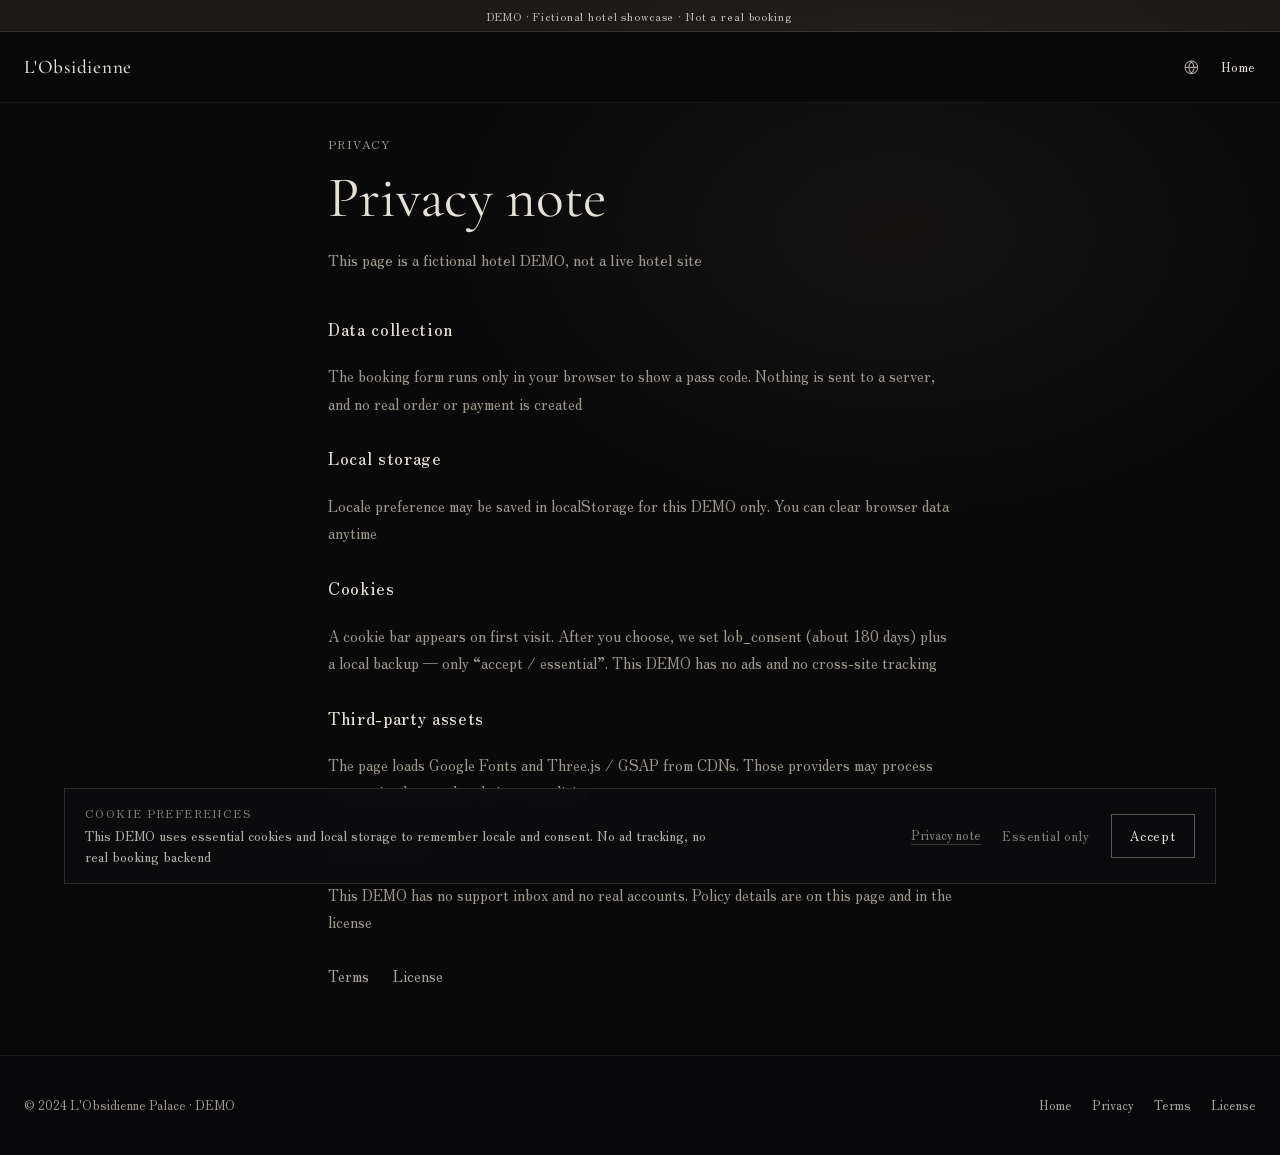
<file: privacy.html>
<!DOCTYPE html>
<html lang="zh-Hant" data-i18n-title-key="privacy_doc_title">
<head>
  <meta charset="UTF-8" />
  <meta name="viewport" content="width=device-width, initial-scale=1.0" />
  <title>隱私 · L'Obsidienne Palace · DEMO</title>
  <meta name="description" content="DEMO privacy note — fictional hotel showcase. No real guest data is collected." />
  <meta name="robots" content="noindex, nofollow, noarchive, nosnippet, noimageindex" />
  <meta name="googlebot" content="noindex, nofollow, noarchive, nosnippet, noimageindex" />
  <meta name="theme-color" content="#0a0a0b" />
  <link rel="icon" href="./favicon.ico" sizes="any" />
  <link rel="icon" type="image/png" href="./favicon.png" />
  <link rel="preconnect" href="https://fonts.googleapis.com" />
  <link rel="preconnect" href="https://fonts.gstatic.com" crossorigin />
  <link href="https://fonts.googleapis.com/css2?family=Cormorant+Garamond:ital,wght@0,400;0,500;1,400&family=Zen+Old+Mincho:wght@400;500&display=swap" rel="stylesheet" />
  <link rel="stylesheet" href="css/style.css" />
</head>
<body class="subpage">
  <div class="demo-banner" role="status">
    <span data-i18n="demo_banner">DEMO · 虛構旅館展示頁 · 不可真實預訂</span>
  </div>

  <header class="site-header is-solid subpage-header">
    <div class="header-inner">
      <a class="brand-mark" href="./index.html" data-i18n-aria="aria_home" aria-label="回到首頁">
        <span class="brand-name">L'Obsidienne</span>
      </a>
      <div class="header-actions">
        <button type="button" id="btn-lang-toggle" class="btn-icon" data-i18n-aria="aria_lang" data-i18n-title="aria_lang" aria-label="切換為 English" title="切換為 English">
          <svg class="icon" viewBox="0 0 24 24" aria-hidden="true" focusable="false">
            <circle cx="12" cy="12" r="9" fill="none" stroke="currentColor" stroke-width="1.5" />
            <path d="M3.5 12h17M12 3.5c2.5 2.6 3.8 5.4 3.8 8.5S14.5 17.9 12 20.5C9.5 17.9 8.2 15.1 8.2 12S9.5 6.1 12 3.5z" fill="none" stroke="currentColor" stroke-width="1.5" />
          </svg>
          <span class="visually-hidden lang-badge">EN</span>
        </button>
        <a class="btn-text btn-text-strong" href="./index.html" data-i18n="nav_home">首頁</a>
      </div>
    </div>
  </header>

  <main class="subpage-main">
    <article class="section-shell legal-article">
      <p class="section-label" data-i18n="footer_privacy">隱私</p>
      <h1 class="section-title" data-i18n="privacy_title">隱私說明</h1>
      <p class="section-lede" data-i18n="privacy_lede">本頁屬於虛構旅館 DEMO，不是真實營運網站</p>

      <div class="legal-body">
        <h2 data-i18n="privacy_h1">資料蒐集</h2>
        <p data-i18n="privacy_p1">預訂表單僅在瀏覽器內運算與顯示憑證，不會送到伺服器，也不會建立真實訂單或付款</p>

        <h2 data-i18n="privacy_h2">本機儲存</h2>
        <p data-i18n="privacy_p2">語系偏好可能寫入 localStorage，僅供此 DEMO 記住介面語言，可隨時清除瀏覽器資料</p>

        <h2 id="cookies" data-i18n="privacy_h_cookies">Cookie</h2>
        <p data-i18n="privacy_p_cookies">首次造訪會顯示 Cookie 列。同意後寫入 <code>lob_consent</code>（約 180 天）與本機備份，僅記錄「接受／僅必要」。本 DEMO 不投放廣告、不做跨站追蹤</p>

        <h2 data-i18n="privacy_h3">第三方資源</h2>
        <p data-i18n="privacy_p3">頁面會載入 Google Fonts 與 CDN 上的 Three.js／GSAP。這些第三方可能依其自身政策處理連線紀錄</p>

        <h2 data-i18n="privacy_h4">其他說明</h2>
        <p data-i18n="privacy_p4">本 DEMO 無客服信箱、無真實會員系統。政策細節以本頁與授權全文為準</p>
        <p class="legal-links">
          <a href="./terms.html" data-i18n="footer_terms">使用條款</a>
          <a href="./LICENSE" data-i18n="footer_license">授權</a>
        </p>
      </div>
    </article>
  </main>

  <footer class="site-footer">
    <div class="footer-inner">
      <p>© 2024 L'Obsidienne Palace · DEMO</p>
      <div class="footer-links">
        <a href="./index.html" data-i18n="nav_home">首頁</a>
        <a href="./privacy.html" data-i18n="footer_privacy">隱私</a>
        <a href="./terms.html" data-i18n="footer_terms">條款</a>
        <a href="./LICENSE" data-i18n="footer_license">授權</a>
      </div>
    </div>
  </footer>

  <div id="cookie-consent" class="cookie-bar" role="dialog" aria-modal="false" aria-labelledby="cookie-title" hidden>
    <div class="cookie-bar-inner">
      <div class="cookie-copy">
        <p id="cookie-title" class="cookie-title" data-i18n="cookie_title">Cookie 偏好</p>
        <p class="cookie-text" data-i18n="cookie_text">本 DEMO 使用必要 Cookie 與本機儲存以記住語系與同意狀態。無追蹤廣告、無真實訂房後端</p>
      </div>
      <div class="cookie-actions">
        <a href="./privacy.html#cookies" class="cookie-link" data-i18n="cookie_privacy">隱私說明</a>
        <button type="button" id="cookie-essential" class="btn-text" data-i18n="cookie_essential">僅必要</button>
        <button type="button" id="cookie-accept" class="btn-solid cookie-accept" data-i18n="cookie_accept">接受</button>
      </div>
    </div>
  </div>

  <script src="js/i18n.js"></script>
  <script src="js/cookies.js"></script>
</body>
</html>
</file>
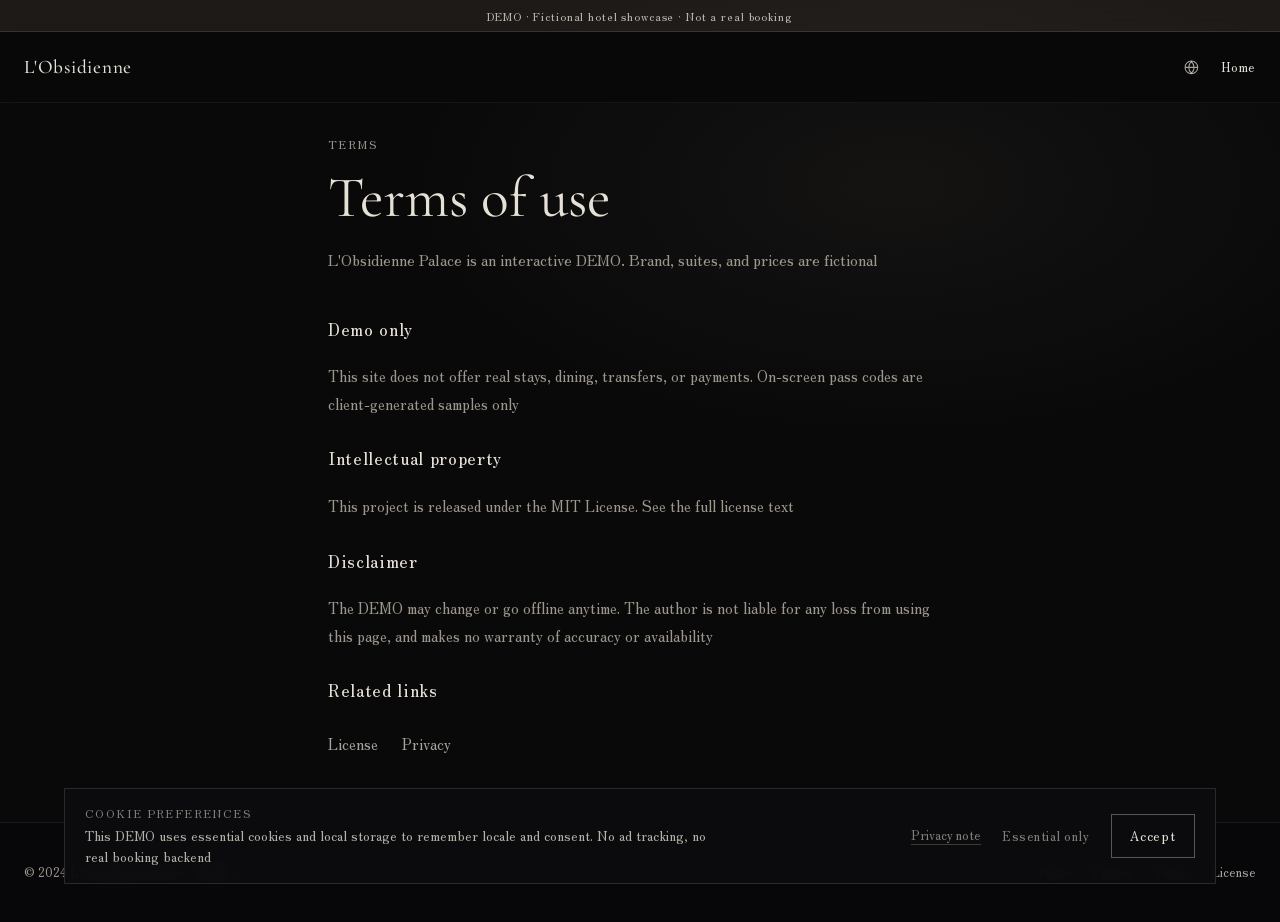
<file: terms.html>
<!DOCTYPE html>
<html lang="zh-Hant" data-i18n-title-key="terms_doc_title">
<head>
  <meta charset="UTF-8" />
  <meta name="viewport" content="width=device-width, initial-scale=1.0" />
  <title>條款 · L'Obsidienne Palace · DEMO</title>
  <meta name="description" content="DEMO terms — fictional hotel showcase. Not a real booking service." />
  <meta name="robots" content="noindex, nofollow, noarchive, nosnippet, noimageindex" />
  <meta name="googlebot" content="noindex, nofollow, noarchive, nosnippet, noimageindex" />
  <meta name="theme-color" content="#0a0a0b" />
  <link rel="icon" href="./favicon.ico" sizes="any" />
  <link rel="icon" type="image/png" href="./favicon.png" />
  <link rel="preconnect" href="https://fonts.googleapis.com" />
  <link rel="preconnect" href="https://fonts.gstatic.com" crossorigin />
  <link href="https://fonts.googleapis.com/css2?family=Cormorant+Garamond:ital,wght@0,400;0,500;1,400&family=Zen+Old+Mincho:wght@400;500&display=swap" rel="stylesheet" />
  <link rel="stylesheet" href="css/style.css" />
</head>
<body class="subpage">
  <div class="demo-banner" role="status">
    <span data-i18n="demo_banner">DEMO · 虛構旅館展示頁 · 不可真實預訂</span>
  </div>

  <header class="site-header is-solid subpage-header">
    <div class="header-inner">
      <a class="brand-mark" href="./index.html" data-i18n-aria="aria_home" aria-label="回到首頁">
        <span class="brand-name">L'Obsidienne</span>
      </a>
      <div class="header-actions">
        <button type="button" id="btn-lang-toggle" class="btn-icon" data-i18n-aria="aria_lang" data-i18n-title="aria_lang" aria-label="切換為 English" title="切換為 English">
          <svg class="icon" viewBox="0 0 24 24" aria-hidden="true" focusable="false">
            <circle cx="12" cy="12" r="9" fill="none" stroke="currentColor" stroke-width="1.5" />
            <path d="M3.5 12h17M12 3.5c2.5 2.6 3.8 5.4 3.8 8.5S14.5 17.9 12 20.5C9.5 17.9 8.2 15.1 8.2 12S9.5 6.1 12 3.5z" fill="none" stroke="currentColor" stroke-width="1.5" />
          </svg>
          <span class="visually-hidden lang-badge">EN</span>
        </button>
        <a class="btn-text btn-text-strong" href="./index.html" data-i18n="nav_home">首頁</a>
      </div>
    </div>
  </header>

  <main class="subpage-main">
    <article class="section-shell legal-article">
      <p class="section-label" data-i18n="footer_terms">條款</p>
      <h1 class="section-title" data-i18n="terms_title">使用條款</h1>
      <p class="section-lede" data-i18n="terms_lede">L'Obsidienne Palace 為互動展示 DEMO，品牌、房型與價格皆屬虛構</p>

      <div class="legal-body">
        <h2 data-i18n="terms_h1">示範性質</h2>
        <p data-i18n="terms_p1">本站不提供真實住宿、餐飲、接送或付款。畫面上的「預訂憑證」僅為前端產生的展示碼</p>

        <h2 data-i18n="terms_h2">智慧財產</h2>
        <p data-i18n="terms_p2">本專案以 MIT 授權釋出。詳見授權全文</p>

        <h2 data-i18n="terms_h3">免責</h2>
        <p data-i18n="terms_p3">DEMO 可能隨時變更或下線。作者不對使用本頁造成的任何損失負責，也不保證內容正確或持續可用</p>

        <h2 data-i18n="terms_h4">相關連結</h2>
        <p class="legal-links">
          <a href="./LICENSE" data-i18n="footer_license">授權全文</a>
          <a href="./privacy.html" data-i18n="footer_privacy">隱私說明</a>
        </p>
      </div>
    </article>
  </main>

  <footer class="site-footer">
    <div class="footer-inner">
      <p>© 2024 L'Obsidienne Palace · DEMO</p>
      <div class="footer-links">
        <a href="./index.html" data-i18n="nav_home">首頁</a>
        <a href="./privacy.html" data-i18n="footer_privacy">隱私</a>
        <a href="./terms.html" data-i18n="footer_terms">條款</a>
        <a href="./LICENSE" data-i18n="footer_license">授權</a>
      </div>
    </div>
  </footer>

  <div id="cookie-consent" class="cookie-bar" role="dialog" aria-modal="false" aria-labelledby="cookie-title" hidden>
    <div class="cookie-bar-inner">
      <div class="cookie-copy">
        <p id="cookie-title" class="cookie-title" data-i18n="cookie_title">Cookie 偏好</p>
        <p class="cookie-text" data-i18n="cookie_text">本 DEMO 使用必要 Cookie 與本機儲存以記住語系與同意狀態。無追蹤廣告、無真實訂房後端</p>
      </div>
      <div class="cookie-actions">
        <a href="./privacy.html#cookies" class="cookie-link" data-i18n="cookie_privacy">隱私說明</a>
        <button type="button" id="cookie-essential" class="btn-text" data-i18n="cookie_essential">僅必要</button>
        <button type="button" id="cookie-accept" class="btn-solid cookie-accept" data-i18n="cookie_accept">接受</button>
      </div>
    </div>
  </div>

  <script src="js/i18n.js"></script>
  <script src="js/cookies.js"></script>
</body>
</html>
</file>
<file: css/style.css>
/* L'Obsidienne — editorial noir, restrained brass, scroll-led motion */

:root {
  --ink: #09090a;
  --ink-soft: #101012;
  --stone: #17171a;
  --brass: #9a8a72;
  --brass-deep: #6e6354;
  --ivory: #e6e1d6;
  --ivory-muted: #9e978c;
  --line: rgba(154, 138, 114, 0.22);
  --ease-out: cubic-bezier(0.22, 1, 0.36, 1);
  --font-display: 'Cormorant Garamond', 'Zen Old Mincho', 'Noto Serif TC', serif;
  --font-chinese: 'Zen Old Mincho', 'Noto Serif TC', serif;
  --font-body: 'Zen Old Mincho', 'Noto Serif TC', serif;
  --demo-banner-h: 2rem;
}

.demo-banner {
  position: fixed;
  top: 0;
  inset-inline: 0;
  z-index: 70;
  height: var(--demo-banner-h);
  display: flex;
  align-items: center;
  justify-content: center;
  padding: 0 1rem;
  background: rgba(154, 138, 114, 0.14);
  border-bottom: 1px solid rgba(230, 225, 214, 0.12);
  color: rgba(230, 225, 214, 0.82);
  font-size: 0.68rem;
  letter-spacing: 0.08em;
  text-align: center;
  backdrop-filter: blur(8px);
}

/* zh-Hant: one Mincho voice, quiet tracking — no default Noto / wide ads spacing */
html[lang='zh-Hant'],
html[lang='zh-Hant'] body {
  font-family: var(--font-body);
  font-weight: 400;
  -webkit-font-smoothing: antialiased;
  text-rendering: optimizeLegibility;
}

html[lang='zh-Hant'] .brand-mark .brand-name,
html[lang='zh-Hant'] .hero-brand {
  font-family: 'Cormorant Garamond', var(--font-chinese);
}

html[lang='zh-Hant'] .section-title,
html[lang='zh-Hant'] .suite-card-meta h3,
html[lang='zh-Hant'] .suite-modal-title,
html[lang='zh-Hant'] .intro-quote,
html[lang='zh-Hant'] #atelier-spec-title,
html[lang='zh-Hant'] .hero-copy,
html[lang='zh-Hant'] .section-lede {
  font-family: var(--font-chinese);
  font-weight: 400;
  letter-spacing: 0.01em;
}

html[lang='zh-Hant'] .section-title {
  font-size: clamp(1.85rem, 4.2vw, 2.85rem);
  line-height: 1.35;
  font-weight: 500;
  letter-spacing: 0.02em;
}

html[lang='zh-Hant'] .intro-quote {
  font-size: clamp(1.25rem, 2.4vw, 1.75rem);
  line-height: 1.75;
  font-weight: 400;
  letter-spacing: 0.03em;
  color: rgba(230, 225, 214, 0.78);
}

html[lang='zh-Hant'] .intro-stat dd {
  font-family: var(--font-chinese);
  font-weight: 500;
  letter-spacing: 0.02em;
}

html[lang='zh-Hant'] .nav-desktop,
html[lang='zh-Hant'] .nav-desktop button,
html[lang='zh-Hant'] .btn-text,
html[lang='zh-Hant'] .btn-line,
html[lang='zh-Hant'] .btn-solid,
html[lang='zh-Hant'] .btn-suite-filter,
html[lang='zh-Hant'] .btn-marble-theme,
html[lang='zh-Hant'] .btn-atelier-hotspot,
html[lang='zh-Hant'] .mobile-drawer button,
html[lang='zh-Hant'] .section-label,
html[lang='zh-Hant'] .suite-card-meta .cat,
html[lang='zh-Hant'] .suite-card-meta .desc,
html[lang='zh-Hant'] .suite-actions button,
html[lang='zh-Hant'] .field-legend,
html[lang='zh-Hant'] label,
html[lang='zh-Hant'] .summary-note,
html[lang='zh-Hant'] .site-footer,
html[lang='zh-Hant'] .intro-stat dt,
html[lang='zh-Hant'] .intro-stat dd {
  letter-spacing: 0.01em;
  text-transform: none;
  font-weight: 400;
}

html[lang='zh-Hant'] .section-label,
html[lang='zh-Hant'] .suite-card-meta .cat,
html[lang='zh-Hant'] .intro-stat dt {
  font-family: var(--font-chinese);
  font-size: 0.72rem;
  letter-spacing: 0.06em;
  opacity: 0.78;
}

html[lang='zh-Hant'] .nav-desktop {
  font-size: 0.9rem;
  gap: 1.5rem;
  letter-spacing: 0.04em;
}

html[lang='zh-Hant'] .section-lede,
html[lang='zh-Hant'] .hero-copy,
html[lang='zh-Hant'] .intro-quote,
html[lang='zh-Hant'] .suite-card-meta .desc {
  line-height: 1.95;
  font-weight: 400;
}

*,
*::before,
*::after {
  box-sizing: border-box;
  margin: 0;
  padding: 0;
}

html {
  background: var(--ink);
  color: var(--ivory);
  font-family: var(--font-body);
  scroll-behavior: auto;
  overflow-x: hidden;
}

body {
  background: var(--ink);
  color: var(--ivory);
  overflow-x: hidden;
  min-height: 100vh;
}

body.is-modal-open {
  overflow: hidden;
}

@media (prefers-reduced-motion: reduce) {
  html {
    scroll-behavior: auto;
  }

  *,
  *::before,
  *::after {
    animation-duration: 0.01ms !important;
    animation-iteration-count: 1 !important;
    transition-duration: 0.01ms !important;
  }
}

::selection {
  background: rgba(184, 149, 108, 0.35);
  color: #fff;
}

img {
  display: block;
  max-width: 100%;
}

button,
input,
select {
  font: inherit;
  color: inherit;
}

button {
  cursor: pointer;
  background: none;
  border: none;
  min-height: 44px;
  min-width: 44px;
}

button:focus-visible,
input:focus-visible,
select:focus-visible,
a:focus-visible {
  outline: 2px solid var(--brass);
  outline-offset: 3px;
}

button:active:not(:disabled) {
  transform: translateY(1px);
}

button:disabled {
  opacity: 0.55;
  cursor: not-allowed;
}

a {
  color: inherit;
  text-decoration: none;
}

.font-display {
  font-family: var(--font-display);
  font-weight: 500;
  letter-spacing: 0.01em;
}

/* WebGL stage */
#webgl-container {
  position: fixed;
  inset: 0;
  z-index: 0;
  width: 100vw;
  height: 100vh;
  pointer-events: none;
}

#webgl-container.is-interactive {
  pointer-events: auto;
  z-index: 5;
}

.webgl-fallback {
  position: fixed;
  left: 1rem;
  bottom: 1rem;
  z-index: 30;
  max-width: 16rem;
  padding: 0.75rem 1rem;
  background: rgba(18, 18, 20, 0.92);
  border: 1px solid var(--line);
  font-size: 0.78rem;
  color: var(--ivory-muted);
}

.scroll-progress {
  position: fixed;
  top: var(--demo-banner-h);
  left: 0;
  height: 1px;
  width: 100%;
  z-index: 60;
  background: rgba(230, 225, 214, 0.45);
  transform: scaleX(0);
  transform-origin: left center;
}

/* Layout shell */
.site-header {
  position: fixed;
  top: var(--demo-banner-h);
  inset-inline: 0;
  z-index: 40;
  background: linear-gradient(180deg, rgba(9, 9, 10, 0.55) 0%, transparent 100%);
}

.site-header.is-solid {
  background: rgba(9, 9, 10, 0.88);
  backdrop-filter: blur(10px);
  border-bottom: 1px solid rgba(255, 255, 255, 0.05);
}

.header-inner {
  max-width: 1280px;
  margin: 0 auto;
  padding: 1.1rem 1.5rem;
  display: grid;
  grid-template-columns: 1fr auto;
  align-items: center;
  gap: 1rem;
}

.brand-mark {
  display: flex;
  flex-direction: column;
  align-items: flex-start;
  justify-self: start;
  text-align: left;
  line-height: 1.05;
}

.brand-mark .brand-name {
  font-family: var(--font-display);
  font-size: 1.2rem;
  letter-spacing: 0.04em;
  font-weight: 500;
  color: var(--ivory);
}

.nav-desktop {
  display: none;
  align-items: center;
  justify-content: center;
  gap: 1.75rem;
  font-size: 0.78rem;
  letter-spacing: 0.04em;
  color: rgba(230, 225, 214, 0.62);
}

.nav-desktop button {
  min-height: auto;
  min-width: auto;
  padding: 0.35rem 0;
}

.nav-desktop button:hover,
.nav-desktop button.is-nav-active {
  color: #fff;
}

.nav-desktop button.is-nav-active {
  color: var(--ivory);
}

.header-actions {
  display: flex;
  align-items: center;
  justify-self: end;
  gap: 0.75rem;
}

.header-tools {
  display: inline-grid;
  grid-auto-flow: column;
  grid-auto-columns: 2.2rem;
  align-items: center;
  justify-items: center;
  gap: 0;
  padding: 0.12rem;
  border: 1px solid rgba(230, 225, 214, 0.14);
  border-radius: 999px;
}

.btn-icon {
  position: relative;
  display: inline-flex;
  align-items: center;
  justify-content: center;
  width: 2.2rem;
  height: 2.2rem;
  min-width: 2.2rem;
  min-height: 2.2rem;
  padding: 0;
  color: rgba(230, 225, 214, 0.72);
  border: 1px solid transparent;
  border-radius: 999px;
  transition: color 0.25s var(--ease-out), border-color 0.25s var(--ease-out), background 0.25s var(--ease-out);
}

.header-tools .btn-icon:hover,
.header-tools .btn-icon.is-active,
.header-tools .btn-icon[aria-pressed='true'] {
  color: var(--ivory);
  background: rgba(230, 225, 214, 0.08);
  border-color: transparent;
}

.btn-icon:hover,
.btn-icon.is-active,
.btn-icon[aria-pressed='true'] {
  color: var(--ivory);
  border-color: rgba(230, 225, 214, 0.2);
  background: rgba(230, 225, 214, 0.05);
}

.btn-icon .icon {
  width: 1.05rem;
  height: 1.05rem;
  display: block;
  flex-shrink: 0;
}

.btn-icon .icon[hidden] {
  display: none;
}

.visually-hidden {
  position: absolute;
  width: 1px;
  height: 1px;
  padding: 0;
  margin: -1px;
  overflow: hidden;
  clip: rect(0, 0, 0, 0);
  white-space: nowrap;
  border: 0;
}

.btn-text {
  min-width: auto;
  min-height: auto;
  padding: 0.35rem 0;
  font-size: 0.78rem;
  letter-spacing: 0.04em;
  color: rgba(230, 225, 214, 0.55);
  transition: color 0.25s var(--ease-out);
}

.btn-text:hover,
.btn-text.is-active {
  color: var(--ivory);
}

.btn-text-strong {
  color: var(--ivory);
}

.header-book {
  margin-inline-start: 0.15rem;
  padding-inline-start: 0.85rem;
  border-inline-start: 1px solid rgba(230, 225, 214, 0.18);
}

.btn-solid {
  padding: 0.75rem 1.15rem;
  background: transparent;
  color: var(--ivory);
  font-size: 0.78rem;
  letter-spacing: 0.06em;
  border: 1px solid rgba(230, 225, 214, 0.35);
  font-weight: 500;
  transition: border-color 0.25s var(--ease-out), background 0.25s var(--ease-out);
}

.btn-solid:hover {
  border-color: rgba(230, 225, 214, 0.7);
  background: rgba(230, 225, 214, 0.06);
}

.btn-line {
  display: inline-flex;
  align-items: center;
  gap: 0.65rem;
  min-width: auto;
  padding: 0.5rem 0;
  border-bottom: 1px solid rgba(230, 225, 214, 0.35);
  font-size: 0.85rem;
  letter-spacing: 0.06em;
  color: var(--ivory);
  transition: color 0.25s var(--ease-out), border-color 0.25s var(--ease-out);
}

.btn-line:hover {
  border-bottom-color: var(--ivory);
}

.btn-line::after {
  content: '→';
  transition: transform 0.3s var(--ease-out);
}

.btn-line:hover::after {
  transform: translateX(4px);
}

#btn-mobile-menu {
  display: inline-flex;
  width: 2.5rem;
  height: 2.5rem;
  align-items: center;
  justify-content: center;
  border: 1px solid rgba(255, 255, 255, 0.25);
  color: #fff;
}

.mobile-drawer {
  display: none;
  border-top: 1px solid rgba(255, 255, 255, 0.08);
  background: rgba(10, 10, 11, 0.96);
  padding: 1rem 1.5rem 1.25rem;
}

.mobile-drawer.is-open {
  display: block;
}

.mobile-drawer[hidden] {
  display: none !important;
}

.mobile-drawer button {
  display: block;
  width: 100%;
  text-align: left;
  padding: 0.85rem 0;
  border-bottom: 1px solid rgba(255, 255, 255, 0.08);
  font-size: 0.8rem;
  letter-spacing: 0.14em;
  text-transform: uppercase;
  color: var(--ivory);
}

.hidden-sm {
  display: none;
}

@media (min-width: 640px) {
  .hidden-sm {
    display: inline-flex;
  }
}

@media (min-width: 1024px) {
  .header-inner {
    grid-template-columns: minmax(10rem, 1fr) auto minmax(10rem, 1fr);
  }

  .nav-desktop {
    display: flex;
    grid-column: 2;
  }

  .header-actions {
    grid-column: 3;
  }

  .header-book {
    display: none;
  }

  #btn-mobile-menu {
    display: none;
  }

  .mobile-drawer,
  .mobile-drawer.is-open {
    display: none !important;
  }
}

main {
  position: relative;
  z-index: 10;
}

.section-shell {
  max-width: 1280px;
  margin: 0 auto;
  padding: 0 1.5rem;
}

.section-label {
  font-size: 0.72rem;
  letter-spacing: 0.12em;
  text-transform: uppercase;
  color: var(--ivory-muted);
  margin-bottom: 0.85rem;
}

.section-title {
  font-family: var(--font-display);
  font-size: clamp(2.2rem, 5vw, 3.6rem);
  line-height: 1.12;
  font-weight: 400;
  color: var(--ivory);
}

.section-lede {
  margin-top: 1rem;
  max-width: 36rem;
  font-size: 0.95rem;
  line-height: 1.75;
  color: var(--ivory-muted);
}

.hairline {
  height: 1px;
  background: linear-gradient(90deg, var(--line), transparent 85%);
}

/* Hero: quiet composition, brand first */
.hero {
  position: relative;
  min-height: 100svh;
  display: flex;
  flex-direction: column;
  justify-content: flex-end;
  padding: calc(var(--demo-banner-h) + 5.5rem) 1.5rem 4rem;
}

.hero-veil {
  position: absolute;
  inset: 0;
  pointer-events: none;
  background:
    linear-gradient(180deg, rgba(9, 9, 10, 0.2) 0%, transparent 28%, transparent 52%, rgba(9, 9, 10, 0.72) 100%),
    linear-gradient(90deg, rgba(9, 9, 10, 0.55) 0%, transparent 42%);
}

.hero-inner {
  position: relative;
  z-index: 1;
  max-width: 1280px;
  margin: 0 auto;
  width: 100%;
  will-change: transform, opacity, filter;
}

.hero-brand {
  font-family: var(--font-display);
  font-size: clamp(2.6rem, 7.5vw, 5.6rem);
  line-height: 1;
  letter-spacing: 0.01em;
  color: var(--ivory);
  font-weight: 400;
  overflow: hidden;
}

.hero-brand .line {
  display: block;
  overflow: hidden;
  padding-bottom: 0.06em;
}

.hero-brand .line span {
  display: inline-block;
  will-change: transform;
}

.hero-place {
  margin-top: 0.85rem;
  font-family: var(--font-display);
  font-size: 1.05rem;
  font-style: italic;
  font-weight: 400;
  letter-spacing: 0.08em;
  color: rgba(230, 225, 214, 0.45);
}

.hero-copy {
  margin-top: 1.35rem;
  max-width: 22rem;
  font-size: 0.95rem;
  line-height: 1.7;
  color: var(--ivory-muted);
}

.hero-cta {
  margin-top: 1.75rem;
  display: flex;
  flex-wrap: wrap;
  gap: 1.25rem;
  align-items: center;
}

/* Editorial intro — pinned scrub */
.intro-pin {
  position: relative;
  min-height: 100vh;
  display: flex;
  align-items: center;
  background: linear-gradient(180deg, transparent 0%, rgba(10, 10, 11, 0.55) 18%, rgba(10, 10, 11, 0.88) 100%);
}

.intro-grid {
  display: grid;
  gap: 2.5rem;
}

@media (min-width: 900px) {
  .intro-grid {
    grid-template-columns: 1fr 1.2fr;
    gap: 4rem;
    align-items: end;
  }
}

.intro-stat {
  display: grid;
  grid-template-columns: 1fr 1fr;
  gap: 1.5rem 2rem;
  margin-top: 2.5rem;
}

.intro-stat dt {
  font-size: 0.65rem;
  letter-spacing: 0.2em;
  text-transform: uppercase;
  color: var(--brass);
  margin-bottom: 0.35rem;
}

.intro-stat dd {
  font-family: var(--font-display);
  font-size: clamp(1.5rem, 3vw, 2.1rem);
  color: var(--ivory);
  line-height: 1.2;
}

.intro-quote {
  font-family: var(--font-display);
  font-size: clamp(1.6rem, 3.5vw, 2.6rem);
  line-height: 1.35;
  color: var(--ivory);
  font-weight: 400;
}

.intro-quote .word {
  display: inline-block;
  will-change: opacity, transform;
}

.intro-quote .word:not(.word--cjk) {
  margin-right: 0.28em;
}

.intro-quote .word--cjk {
  margin-right: 0;
}

/* Suites */
.sanctuaries {
  padding: 7rem 0 5rem;
  background: rgba(10, 10, 11, 0.92);
}

.sanctuaries-head {
  display: flex;
  flex-direction: column;
  gap: 1.5rem;
  margin-bottom: 3rem;
}

@media (min-width: 768px) {
  .sanctuaries-head {
    flex-direction: row;
    align-items: flex-end;
    justify-content: space-between;
  }
}

.filter-row {
  display: flex;
  flex-wrap: wrap;
  gap: 0.35rem;
}

.filter-row button {
  min-height: 44px;
  padding: 0.55rem 0.9rem;
  font-size: 0.68rem;
  letter-spacing: 0.12em;
  text-transform: uppercase;
  color: var(--ivory-muted);
  border-bottom: 1px solid transparent;
  transition: color 0.2s ease, border-color 0.2s ease;
}

.filter-row button.is-active,
.filter-row button:hover {
  color: var(--ivory);
  border-bottom-color: var(--brass);
}

#suites-grid {
  display: grid;
  gap: 2.5rem;
}

@media (min-width: 900px) {
  #suites-grid {
    grid-template-columns: repeat(3, 1fr);
    gap: 1.75rem;
  }
}

.suite-card {
  position: relative;
  display: flex;
  flex-direction: column;
  background: transparent;
  border: none;
  box-shadow: none;
  transform-style: preserve-3d;
  will-change: transform;
}

.suite-card-media {
  position: relative;
  aspect-ratio: 4 / 5;
  overflow: hidden;
  background: var(--stone);
}

.suite-card-media img {
  width: 100%;
  height: 100%;
  object-fit: cover;
  transform: scale(1.05);
  will-change: transform;
}

.suite-card-meta {
  padding: 1.25rem 0 0;
}

.suite-card-meta .cat {
  font-size: 0.65rem;
  letter-spacing: 0.18em;
  text-transform: uppercase;
  color: var(--brass);
  margin-bottom: 0.4rem;
}

.suite-card-meta h3 {
  font-family: var(--font-display);
  font-size: 1.65rem;
  font-weight: 500;
  line-height: 1.2;
  margin-bottom: 0.5rem;
}

.suite-card-meta .desc {
  font-size: 0.85rem;
  line-height: 1.65;
  color: var(--ivory-muted);
  display: -webkit-box;
  -webkit-line-clamp: 3;
  -webkit-box-orient: vertical;
  overflow: hidden;
}

.suite-card-foot {
  margin-top: 1.1rem;
  padding-top: 1rem;
  border-top: 1px solid rgba(255, 255, 255, 0.08);
  display: flex;
  align-items: center;
  justify-content: space-between;
  gap: 0.75rem;
}

.suite-price {
  font-family: var(--font-display);
  font-size: 1.5rem;
  color: var(--ivory);
}

.suite-price span {
  font-family: var(--font-body);
  font-size: 0.7rem;
  letter-spacing: 0.08em;
  color: var(--ivory-muted);
  margin-left: 0.25rem;
}

.suite-actions {
  display: flex;
  gap: 0.4rem;
}

.suite-actions button {
  padding: 0.5rem 0.75rem;
  font-size: 0.65rem;
  letter-spacing: 0.1em;
  text-transform: uppercase;
  border: 1px solid rgba(255, 255, 255, 0.18);
  color: var(--ivory-muted);
  transition: border-color 0.2s ease, color 0.2s ease, background 0.2s ease;
}

.suite-actions .btn-suite-book {
  border-color: rgba(230, 225, 214, 0.4);
  color: var(--ivory);
}

.suite-actions button:hover,
.suite-actions .btn-suite-book:hover {
  border-color: rgba(230, 225, 214, 0.75);
  color: var(--ivory);
  background: rgba(230, 225, 214, 0.05);
}

/* Atelier */
.atelier {
  padding: 6rem 0;
  background: linear-gradient(180deg, rgba(10, 10, 11, 0.95), rgba(14, 14, 16, 0.98));
}

.atelier-layout {
  display: grid;
  gap: 2.5rem;
}

@media (min-width: 1024px) {
  .atelier-layout {
    grid-template-columns: 0.95fr 1.05fr;
    gap: 3.5rem;
    align-items: start;
  }
}

.hotspot-list {
  display: flex;
  flex-direction: column;
  margin-top: 1.75rem;
  border-top: 1px solid rgba(255, 255, 255, 0.1);
}

.btn-atelier-hotspot {
  display: flex;
  align-items: center;
  justify-content: space-between;
  gap: 1rem;
  width: 100%;
  text-align: left;
  padding: 1.1rem 0;
  border-bottom: 1px solid rgba(255, 255, 255, 0.1);
  color: var(--ivory-muted);
  transition: color 0.25s ease;
}

.btn-atelier-hotspot span:first-child {
  font-size: 0.92rem;
}

.btn-atelier-hotspot .idx {
  font-family: var(--font-display);
  font-size: 1.1rem;
  color: var(--brass);
  min-width: 2rem;
}

.btn-atelier-hotspot.is-active,
.btn-atelier-hotspot:hover {
  color: var(--ivory);
}

.atelier-tools {
  display: flex;
  flex-wrap: wrap;
  gap: 0.5rem;
  margin-top: 1.5rem;
}

.atelier-tools button {
  padding: 0.55rem 0.85rem;
  border: 1px solid rgba(255, 255, 255, 0.16);
  font-size: 0.68rem;
  letter-spacing: 0.08em;
  color: var(--ivory-muted);
}

.atelier-tools button.is-active,
.atelier-tools button:hover {
  border-color: var(--brass);
  color: var(--ivory);
}

.atelier-detail {
  padding: 1.75rem 0 0;
  border-top: 1px solid var(--line);
}

.atelier-detail .code {
  font-size: 0.68rem;
  letter-spacing: 0.22em;
  text-transform: uppercase;
  color: var(--brass);
}

.atelier-detail h3 {
  font-family: var(--font-display);
  font-size: clamp(1.8rem, 3vw, 2.4rem);
  font-weight: 500;
  margin: 0.65rem 0 0.35rem;
}

.atelier-detail .sub {
  font-size: 0.85rem;
  font-style: italic;
  color: var(--ivory-muted);
  margin-bottom: 1rem;
}

.atelier-detail .desc {
  font-size: 0.92rem;
  line-height: 1.75;
  color: var(--ivory-muted);
}

.atelier-metrics {
  margin-top: 1.5rem;
  display: grid;
  gap: 1rem;
}

.metric-row {
  display: grid;
  gap: 0.4rem;
}

.metric-row .top {
  display: flex;
  justify-content: space-between;
  font-size: 0.78rem;
  color: var(--ivory-muted);
}

.metric-row .top strong {
  color: var(--ivory);
  font-weight: 500;
}

.metric-track {
  height: 1px;
  background: rgba(255, 255, 255, 0.1);
  overflow: hidden;
}

.metric-fill {
  height: 100%;
  width: 0;
  background: var(--brass);
}

/* Gastronomy */
.gastronomy {
  position: relative;
  min-height: 90vh;
  display: grid;
}

@media (min-width: 900px) {
  .gastronomy {
    grid-template-columns: 1.15fr 0.85fr;
  }
}

.gastronomy-visual {
  position: relative;
  min-height: 55vh;
  overflow: hidden;
}

.gastronomy-visual img {
  width: 100%;
  height: 100%;
  object-fit: cover;
  will-change: transform;
}

.gastronomy-visual::after {
  content: '';
  position: absolute;
  inset: 0;
  background: linear-gradient(90deg, transparent 55%, rgba(10, 10, 11, 0.85) 100%);
}

.gastronomy-copy {
  display: flex;
  flex-direction: column;
  justify-content: center;
  padding: 4rem 1.5rem;
  background: rgba(10, 10, 11, 0.94);
}

@media (min-width: 900px) {
  .gastronomy-copy {
    padding: 5rem 3rem 5rem 2rem;
  }

  .gastronomy-visual::after {
    background: linear-gradient(90deg, transparent 40%, rgba(10, 10, 11, 0.75) 100%);
  }
}

.gastronomy-notes {
  margin-top: 1.75rem;
  display: grid;
  gap: 1rem;
}

.gastronomy-notes p {
  padding-left: 1rem;
  border-left: 1px solid var(--brass);
  font-size: 0.88rem;
  line-height: 1.6;
  color: var(--ivory-muted);
}

.gastronomy-notes strong {
  display: block;
  color: var(--ivory);
  font-weight: 500;
  margin-bottom: 0.2rem;
}

.gastronomy-cta {
  margin-top: 2rem;
}

/* Reservation */
.reservation {
  padding: 6.5rem 0 7rem;
  background: rgba(10, 10, 11, 0.96);
}

.booking-grid {
  margin-top: 2.5rem;
  display: grid;
  gap: 2.5rem;
}

@media (min-width: 1024px) {
  .booking-grid {
    grid-template-columns: 1.15fr 0.85fr;
    gap: 3rem;
    align-items: start;
  }
}

.field {
  display: grid;
  gap: 0.45rem;
}

.booking-fields {
  display: grid;
  gap: 1.5rem;
}

.field label,
.field-legend {
  font-size: 0.68rem;
  letter-spacing: 0.16em;
  text-transform: uppercase;
  color: var(--brass);
}

.field-error {
  font-size: 0.75rem;
  color: #e0a0a0;
}

.field input[aria-invalid='true'],
.field select[aria-invalid='true'] {
  border-bottom-color: #c07070;
}

.field input,
.field select {
  width: 100%;
  padding: 0.85rem 0.2rem;
  background: transparent;
  border: none;
  border-bottom: 1px solid rgba(255, 255, 255, 0.18);
  color: var(--ivory);
  font-size: 0.95rem;
  border-radius: 0;
  outline: none;
  transition: border-color 0.2s ease;
}

.field input:focus,
.field select:focus {
  border-bottom-color: var(--brass);
}

.field-row {
  display: grid;
  gap: 1.25rem;
}

@media (min-width: 640px) {
  .field-row.two {
    grid-template-columns: 1fr 1fr;
  }

  .field-row.three {
    grid-template-columns: 1.2fr 0.9fr 0.9fr;
  }
}

.addons {
  display: grid;
  gap: 0.35rem;
  margin-top: 0.35rem;
}

.addon-toggle-btn {
  display: flex;
  align-items: center;
  justify-content: space-between;
  gap: 1rem;
  width: 100%;
  text-align: left;
  padding: 0.95rem 0;
  border-bottom: 1px solid rgba(255, 255, 255, 0.08);
  color: var(--ivory-muted);
  font-size: 0.88rem;
}

.addon-toggle-btn.is-active {
  color: var(--ivory);
}

.addon-toggle-btn .mark {
  width: 0.85rem;
  height: 0.85rem;
  border: 1px solid rgba(255, 255, 255, 0.3);
  flex-shrink: 0;
}

.addon-toggle-btn.is-active .mark {
  background: var(--brass);
  border-color: var(--brass);
}

.addon-left {
  display: flex;
  align-items: center;
  gap: 0.75rem;
}

.summary-panel {
  position: sticky;
  top: 6rem;
  padding: 1.75rem 0 0;
  border-top: 1px solid var(--line);
}

.summary-panel h3 {
  font-family: var(--font-display);
  font-size: 1.85rem;
  font-weight: 500;
  margin-bottom: 1.25rem;
}

.summary-lines {
  display: grid;
  gap: 0.85rem;
  font-size: 0.88rem;
}

.summary-lines div {
  display: flex;
  justify-content: space-between;
  gap: 1rem;
  color: var(--ivory-muted);
}

.summary-lines strong {
  color: var(--ivory);
  font-weight: 500;
  text-align: right;
}

.summary-total {
  margin-top: 1.5rem;
  padding-top: 1.25rem;
  border-top: 1px solid rgba(255, 255, 255, 0.1);
  display: flex;
  align-items: baseline;
  justify-content: space-between;
  gap: 1rem;
}

.summary-total .label {
  font-size: 0.68rem;
  letter-spacing: 0.16em;
  text-transform: uppercase;
  color: var(--ivory-muted);
}

.summary-total .value {
  font-family: var(--font-display);
  font-size: 2.4rem;
  color: var(--ivory);
}

.summary-panel .btn-solid {
  width: 100%;
  margin-top: 1.5rem;
  justify-content: center;
  text-align: center;
  padding: 1rem;
}

.summary-note {
  margin-top: 0.85rem;
  text-align: center;
  font-size: 0.72rem;
  color: var(--ivory-muted);
}

/* Footer */
.site-footer {
  position: relative;
  z-index: 10;
  border-top: 1px solid rgba(255, 255, 255, 0.08);
  background: rgba(8, 8, 9, 0.95);
  padding: 2.5rem 1.5rem;
}

.footer-inner {
  max-width: 1280px;
  margin: 0 auto;
  display: flex;
  flex-direction: column;
  gap: 1rem;
  font-size: 0.78rem;
  color: var(--ivory-muted);
}

@media (min-width: 640px) {
  .footer-inner {
    flex-direction: row;
    align-items: center;
    justify-content: space-between;
  }
}

.footer-links {
  display: flex;
  flex-wrap: wrap;
  gap: 1.25rem;
  align-items: center;
}

.footer-inner a,
.footer-links a {
  color: var(--ivory-muted);
  text-decoration: none;
  border-bottom: 1px solid transparent;
  transition: color 0.2s ease, border-color 0.2s ease;
}

.footer-links button:hover,
.footer-inner a:hover,
.footer-links a:hover {
  color: var(--ivory);
  border-bottom-color: rgba(235, 228, 216, 0.35);
}

/* Modals */
.modal {
  position: fixed;
  inset: 0;
  z-index: 50;
  display: none;
  align-items: center;
  justify-content: center;
  padding: 1rem;
  background: rgba(0, 0, 0, 0.78);
}

.modal[hidden] {
  display: none !important;
}

.modal.is-open {
  display: flex;
}

.modal-panel {
  position: relative;
  width: min(920px, 100%);
  max-height: 90vh;
  overflow-y: auto;
  background: #111113;
  border: 1px solid rgba(255, 255, 255, 0.1);
  padding: 1.75rem;
}

.modal-close {
  position: absolute;
  top: 1rem;
  right: 1rem;
  z-index: 2;
  width: 2.75rem;
  height: 2.75rem;
  min-width: 2.75rem;
  min-height: 2.75rem;
  border: 1px solid rgba(255, 255, 255, 0.2);
  color: var(--ivory);
}

.pass-panel {
  width: min(520px, 100%);
}

.suite-modal-grid {
  display: grid;
  gap: 1.5rem;
}

.suite-modal-media {
  aspect-ratio: 16 / 10;
  overflow: hidden;
  background: var(--stone);
}

.suite-modal-media img {
  width: 100%;
  height: 100%;
  object-fit: cover;
}

.suite-modal-title {
  font-size: clamp(1.8rem, 3vw, 2.4rem);
}

.suite-modal-meta {
  margin-top: 0.75rem;
  font-size: 0.8rem;
  color: var(--ivory-muted);
}

.suite-modal-features {
  margin-top: 1.25rem;
  display: grid;
  gap: 0.65rem;
  list-style: none;
}

.suite-modal-features li {
  font-size: 0.88rem;
  color: var(--ivory-muted);
  padding-left: 0.85rem;
  border-left: 1px solid var(--brass);
}

.suite-modal-foot {
  margin-top: 1.5rem;
  padding-top: 1.25rem;
  border-top: 1px solid rgba(255, 255, 255, 0.1);
  display: flex;
  flex-wrap: wrap;
  align-items: center;
  justify-content: space-between;
  gap: 1rem;
}

.suite-modal-price-label {
  display: block;
  font-size: 0.68rem;
  letter-spacing: 0.14em;
  text-transform: uppercase;
  color: var(--ivory-muted);
}

.suite-modal-price {
  font-size: 2rem;
}

.pass-code {
  margin-top: 0.75rem;
  font-family: ui-monospace, monospace;
  letter-spacing: 0.12em;
  color: var(--brass);
}

.pass-lines {
  margin-top: 1.5rem;
}

.pass-total {
  font-size: 2rem;
}

.btn-block {
  width: 100%;
  margin-top: 1.25rem;
  text-align: center;
}

::-webkit-scrollbar {
  width: 5px;
}

::-webkit-scrollbar-track {
  background: #0a0a0b;
}

::-webkit-scrollbar-thumb {
  background: #5c4a35;
}

/* Utility used by legacy class hooks */
.luxury-pill-active,
.is-active {
  /* marker class kept for JS toggles */
}

.gold-gradient-text {
  color: var(--ivory);
  background: none;
  -webkit-text-fill-color: currentColor;
}

/* Subpages: 404 / privacy / terms */
body.subpage {
  min-height: 100vh;
  display: flex;
  flex-direction: column;
  background:
    radial-gradient(ellipse 70% 50% at 70% 20%, rgba(154, 138, 114, 0.08), transparent 55%),
    var(--ink);
}

.subpage-header .brand-mark {
  text-decoration: none;
}

.subpage-main {
  position: relative;
  z-index: 10;
  flex: 1;
  padding: calc(var(--demo-banner-h) + 6.5rem) 0 4rem;
}

.subpage-panel {
  max-width: 40rem;
}

.subpage-actions {
  display: flex;
  flex-wrap: wrap;
  gap: 1rem;
  align-items: center;
  margin-top: 2rem;
}

.subpage-actions .btn-solid,
.subpage-actions .btn-line {
  text-decoration: none;
}

.legal-article {
  max-width: 42rem;
}

.legal-body {
  margin-top: 2.25rem;
  display: grid;
  gap: 1.35rem;
}

.legal-body h2 {
  font-family: var(--font-chinese);
  font-size: 1.05rem;
  font-weight: 500;
  letter-spacing: 0.04em;
  color: var(--ivory);
  margin-top: 0.5rem;
}

.legal-body p {
  font-size: 0.92rem;
  line-height: 1.85;
  color: var(--ivory-muted);
}

.legal-links {
  display: flex;
  flex-wrap: wrap;
  gap: 1rem 1.5rem;
  margin-top: 0.35rem;
}

.legal-links a,
.footer-links a {
  color: rgba(230, 225, 214, 0.72);
  text-decoration: none;
  border-bottom: 1px solid transparent;
  transition: color 0.25s var(--ease-out), border-color 0.25s var(--ease-out);
}

.legal-links a:hover,
.footer-links a:hover {
  color: var(--ivory);
  border-bottom-color: rgba(230, 225, 214, 0.35);
}

html[lang='zh-Hant'] .demo-banner {
  letter-spacing: 0.04em;
  font-size: 0.72rem;
}

@media (max-width: 640px) {
  :root {
    --demo-banner-h: 2.35rem;
  }

  .demo-banner {
    font-size: 0.62rem;
    letter-spacing: 0.04em;
  }
}

/* Cookie bar — 2024 CMP-style, restrained */
.cookie-bar {
  position: fixed;
  left: 0;
  right: 0;
  bottom: 0;
  z-index: 80;
  padding: 1rem 1.25rem calc(1rem + env(safe-area-inset-bottom, 0px));
  pointer-events: none;
  opacity: 0;
  transform: translateY(12px);
  transition: opacity 0.32s var(--ease-out), transform 0.32s var(--ease-out);
}

.cookie-bar.is-open {
  opacity: 1;
  transform: translateY(0);
  pointer-events: auto;
}

.cookie-bar.is-hiding {
  opacity: 0;
  transform: translateY(10px);
  pointer-events: none;
}

.cookie-bar-inner {
  max-width: 72rem;
  margin: 0 auto;
  display: flex;
  flex-wrap: wrap;
  align-items: center;
  justify-content: space-between;
  gap: 1rem 1.5rem;
  padding: 1rem 1.25rem;
  background: rgba(12, 12, 14, 0.94);
  border: 1px solid rgba(230, 225, 214, 0.14);
  backdrop-filter: blur(12px);
}

.cookie-copy {
  flex: 1 1 16rem;
  min-width: 0;
}

.cookie-title {
  font-size: 0.72rem;
  letter-spacing: 0.12em;
  text-transform: uppercase;
  color: rgba(230, 225, 214, 0.55);
  margin-bottom: 0.35rem;
}

.cookie-text {
  font-size: 0.82rem;
  line-height: 1.55;
  color: rgba(230, 225, 214, 0.78);
  max-width: 40rem;
}

.cookie-actions {
  display: flex;
  flex-wrap: wrap;
  align-items: center;
  gap: 0.65rem 1rem;
}

.cookie-link {
  font-size: 0.78rem;
  color: rgba(230, 225, 214, 0.55);
  text-decoration: none;
  border-bottom: 1px solid rgba(230, 225, 214, 0.22);
}

.cookie-link:hover {
  color: var(--ivory);
}

.cookie-accept {
  min-height: 2.5rem;
  padding-inline: 1.15rem;
}

.cookie-actions .btn-text {
  min-height: 2.5rem;
  padding-inline: 0.35rem;
}

html[lang='zh-Hant'] .cookie-title {
  letter-spacing: 0.06em;
  text-transform: none;
}

.legal-body code {
  font-family: ui-monospace, monospace;
  font-size: 0.85em;
  color: var(--ivory);
}

@media (max-width: 640px) {
  .cookie-bar-inner {
    flex-direction: column;
    align-items: stretch;
  }

  .cookie-actions {
    justify-content: flex-end;
  }
}
</file>
